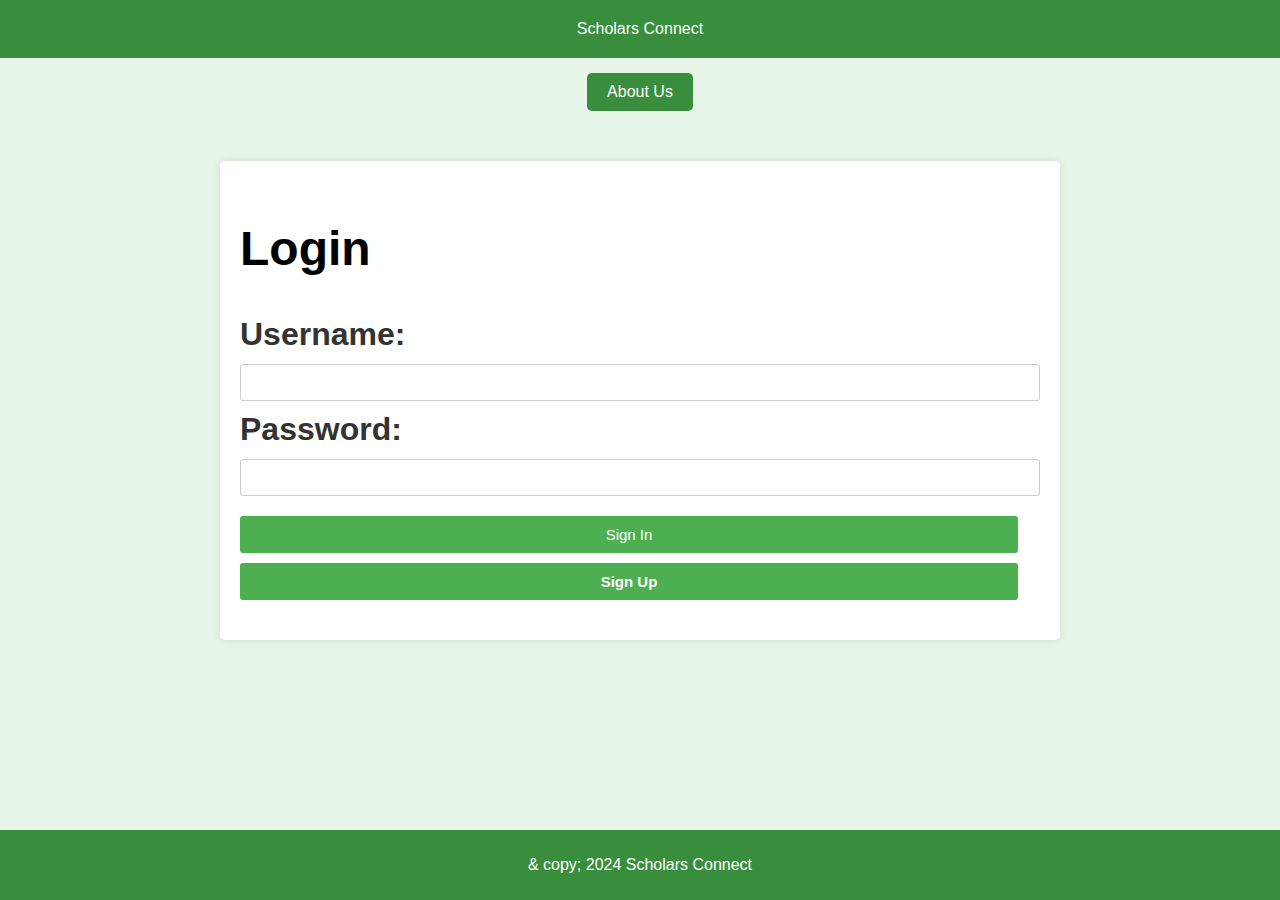
<file: index.html>
<!DOCTYPE html>
<html lang = "en";
<head>
    <meta charset = "UTF-8">
    <meta name = "viewport" content = "width=device-width, initial-scale=1.0">
    <title> Scholars Connect </title>
    <link rel="stylesheet" type="text/css" href="index.css" media="screen, print" />
</head>
<body>
    <header>
        Scholars Connect
    </header>
    <nav>
        <a href = "aboutBeforeLogin.html" > About Us </a>
    </nav>
    <h1>
        <section id = "login">
            <h2> Login </h2>
            <form id = "loginForm" action = "homeFeed.html" method = "post" onsubmit = "return validateForm()">
                <label for = "username"> Username: </label>
                <input type = "text" id = "username" name = "username" required>
                <label for = "password"> Password: </label>
                <input type = "text" id = "password" name = "password" required>
                <button type = "submit" class = "button" > Sign In </button>
                <a href = "signup.html"> Sign Up </a>     
            </form>
        </section>
    </h1>
    <script>
        function validateForm(){
            var username = document.getElementById('username').value.trim();
            var password = document.getElementById('password').value.trim();
            if (username === '' || password === ''){
                alert('Please fill in both username and password fields.');
                return false;
            }
            return true;
        }
    </script>
    <footer>
        <p> & copy; 2024 Scholars Connect </p>
    </footer>
</body>
</html>
</file>
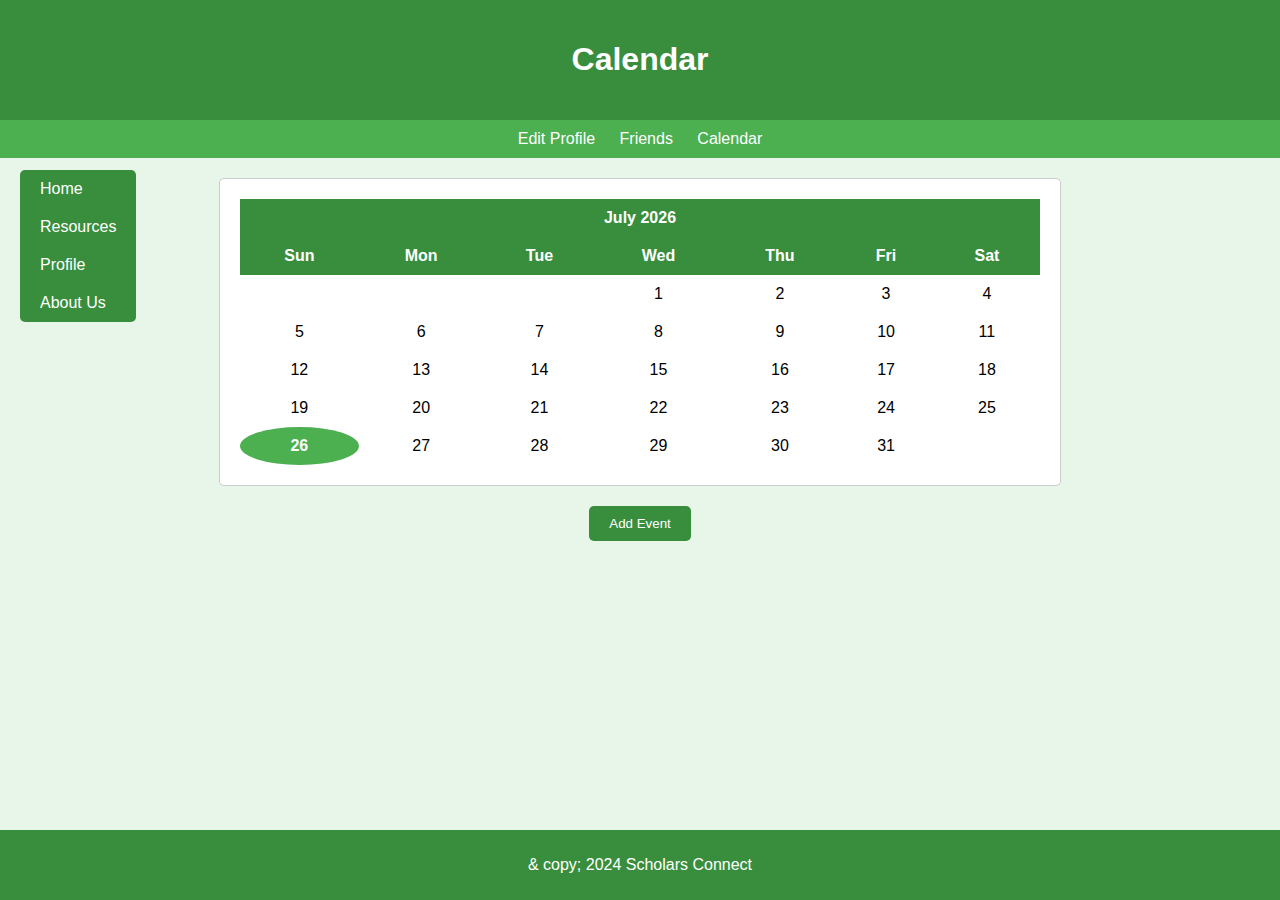
<file: calendar.html>
<!DOCTYPE html>
<html lang = "en">
<head>
    <meta charset = "UTF-8">
    <meta name = "viewport" content = "width=device-width, initial-scale=1.0">
    <title> Scholars Connect </title>
    <link rel="stylesheet" type="text/css" href="calendar.css" media="screen, print" />
</head>
<body>
    <header>
        <h1> Calendar </h1>
    </header>
    <nav id = "main-nav">
        <ul>
            <li><a href = "homeFeed.html"> Home </a></li>
            <li><a href = "resources.html"> Resources </a></li>
            <li><a href = "profile.html"> Profile </a></li>
            <li><a href = "about.html"> About Us </a></li>
        </ul>
    </nav>
    <nav id = "profile-nav">
        <ul>
            <li><a href = "editProfile.html"> Edit Profile </a></li>
            <li><a href = "friends.html"> Friends </a></li>
            <li><a href = "calendar.html"> Calendar </a></li>
        </ul>
    </nav>
    <div id = "calendar-container"> </div>
    <button id = "add-event" onclick = "toggleEventForm()"> Add Event </button>
    <div id = "event-form">
        <input type = "date" id = "date" placeholder = "Select Event Date: ">
        <input type = "time" id = "time" placeholder = "Select Event Time: ">
        <input type = "text" id = "title" placeholder = "Title: ">
        <button id = "submit" onclick = "toggleEventForm()"> Submit </button>
    </div>
    <script>
        //Data
        const cDate = new Date();
        const cDay = cDate.getDate();
        const cMonth = cDate.getMonth();
        const cYear = cDate.getFullYear();

        //Days in Month
        const daysInMonth = new Date(cYear, cMonth + 1, 0).getDate();
        let calendar = '<table>';
            calendar += '<tr><th colspan = "7">' + new Date(cYear, cMonth).toLocaleDateString('en-US', {month: 'long', year: 'numeric'}) + '</th></tr>';
            calendar += '<tr><th> Sun </th><th> Mon </th><th> Tue </th><th> Wed </th><th> Thu </th><th> Fri </th><th> Sat </th></tr>';
            calendar += '<tr>';
        let dayOfWeek = new Date(cYear, cMonth, 1).getDay();
        for(let i = 0; i < dayOfWeek; i++){
            calendar += '<td></td>';
        }
        for(let d = 1; d <= daysInMonth; d++){
            if(d === cDay){
                calendar += '<td class = "today">' + d + '</td>';
            } else{
                calendar += '<td>' + d + '</td>';
            }
            if(new Date(cYear, cMonth, d).getDay() === 6 && d != daysInMonth){
                calendar += '<tr></tr>';
            }
        }
        dayOfWeek = new Date(cYear, cMonth, daysInMonth).getDay();
        for(let i = dayOfWeek + 1; i < 7; i++){
            calendar += '<td></td>';
        }
        calendar += '</tr>';
        calendar += '</table>';
        document.getElementById('calendar-container').innerHTML = calendar;
        function toggleEventForm(){
            const form = document.getElementById('event-form');
            if (form.style.display === 'block'){
                form.style.display = 'none';
            } else{
                form.style.display = 'block';
            }
        }
        function addEvent(){
            const date = document.getElementById('date').value;
            const time = document.getElementById('time').value;
            const title = document.getElementById('title').value;
            const statement = date + ' at ' + time + ': ' + title;
            if (title.trim() !== ''){
                alert('Added: ' + statement);
                document.getElementById('date').value = '';
                document.getElementById('time').value = '';
                document.getElementById('title').value = '';
                toggleEventForm();
            } else{
                alert('Missing Input Field');
            }
        }
    </script>
    <footer>
        <p> & copy; 2024 Scholars Connect </p>
    </footer>
</body>
</html>
</file>
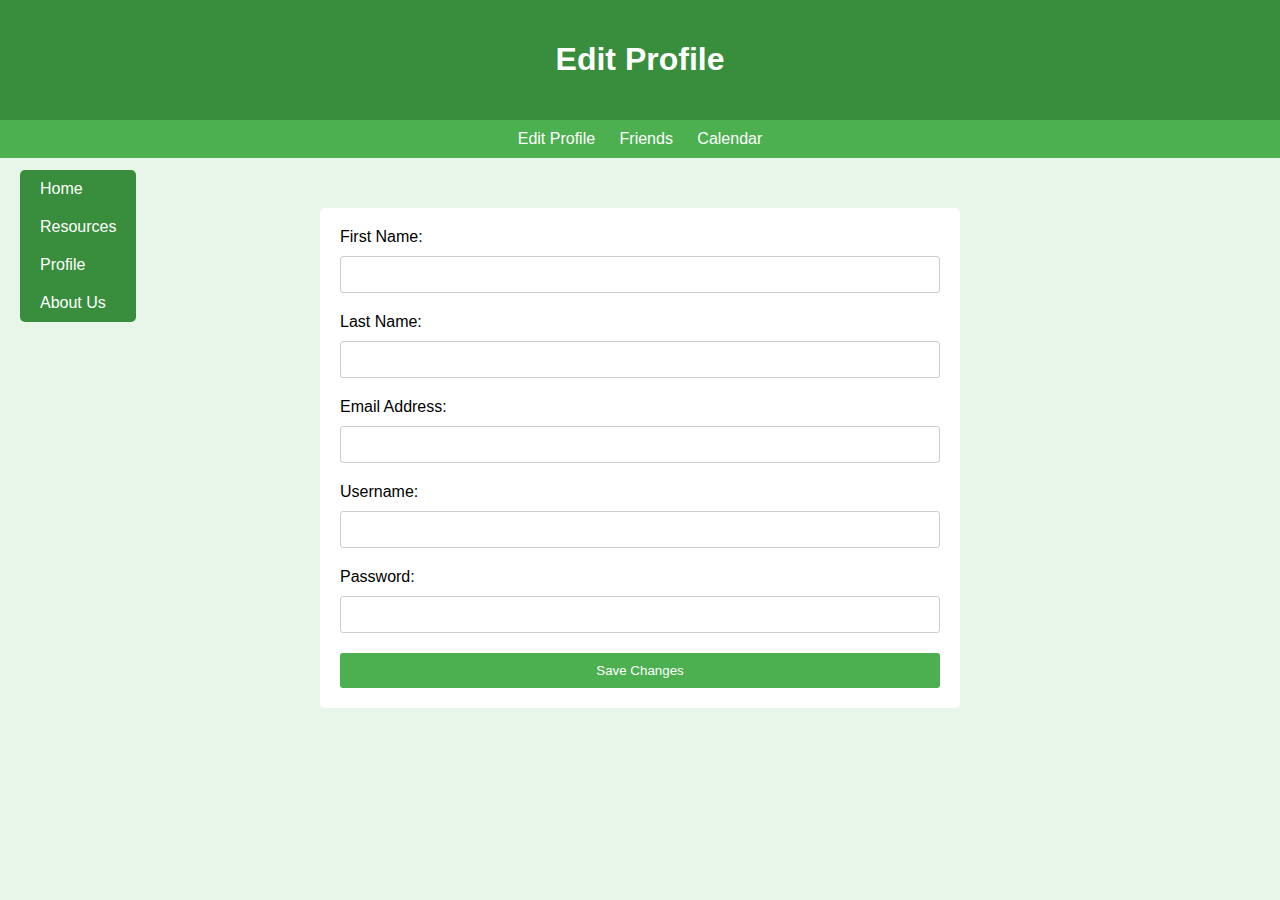
<file: editProfile.html>
<!DOCTYPE html>
<html lang = "en">
<head>
    <meta charset = "UTF-8">
    <meta name = "viewport" content = "width=device-width, initial-scale=1.0">
    <title> Scholars Connect </title>
    <link rel="stylesheet" type="text/css" href="editProfile.css" media="screen, print" />
</head>
<body>
    <header>
        <h1> Edit Profile </h1>
    </header>

    <nav id = "main-nav">
        <ul>
            <li><a href = "homeFeed.html"> Home </a></li>
            <li><a href = "resources.html"> Resources </a></li>
            <li><a href = "profile.html"> Profile </a></li>
            <li><a href = "about.html"> About Us </a></li>
        </ul>
    </nav>
    <nav id = "profile-nav">
        <ul>
            <li><a href = "editProfile.html"> Edit Profile </a></li>
            <li><a href = "friends.html"> Friends </a></li>
            <li><a href = "calendar.html"> Calendar </a></li>
        </ul>
    </nav>
    <section id = "editProfile">
        <form action = "profile.html" method = "POST">
            <label for = "firstname"> First Name: </label>
            <input type = "text" id = "firstname" name = "firstname" required>
            <label for = "lastname"> Last Name: </label>
            <input type = "text" id = "lastname" name = "lastname" required>
            <label for = "email"> Email Address: </label>
            <input type = "text" id = "email" name = "email" required>
            <label for = "username"> Username: </label>
            <input type = "text" id = "username" name = "username" required>
            <label for = "password"> Password: </label>
            <input type = "text" id = "password" name = "password" required>
            <button type = "submit"> Save Changes </button>
        </form>
    </section>
</body>
</file>
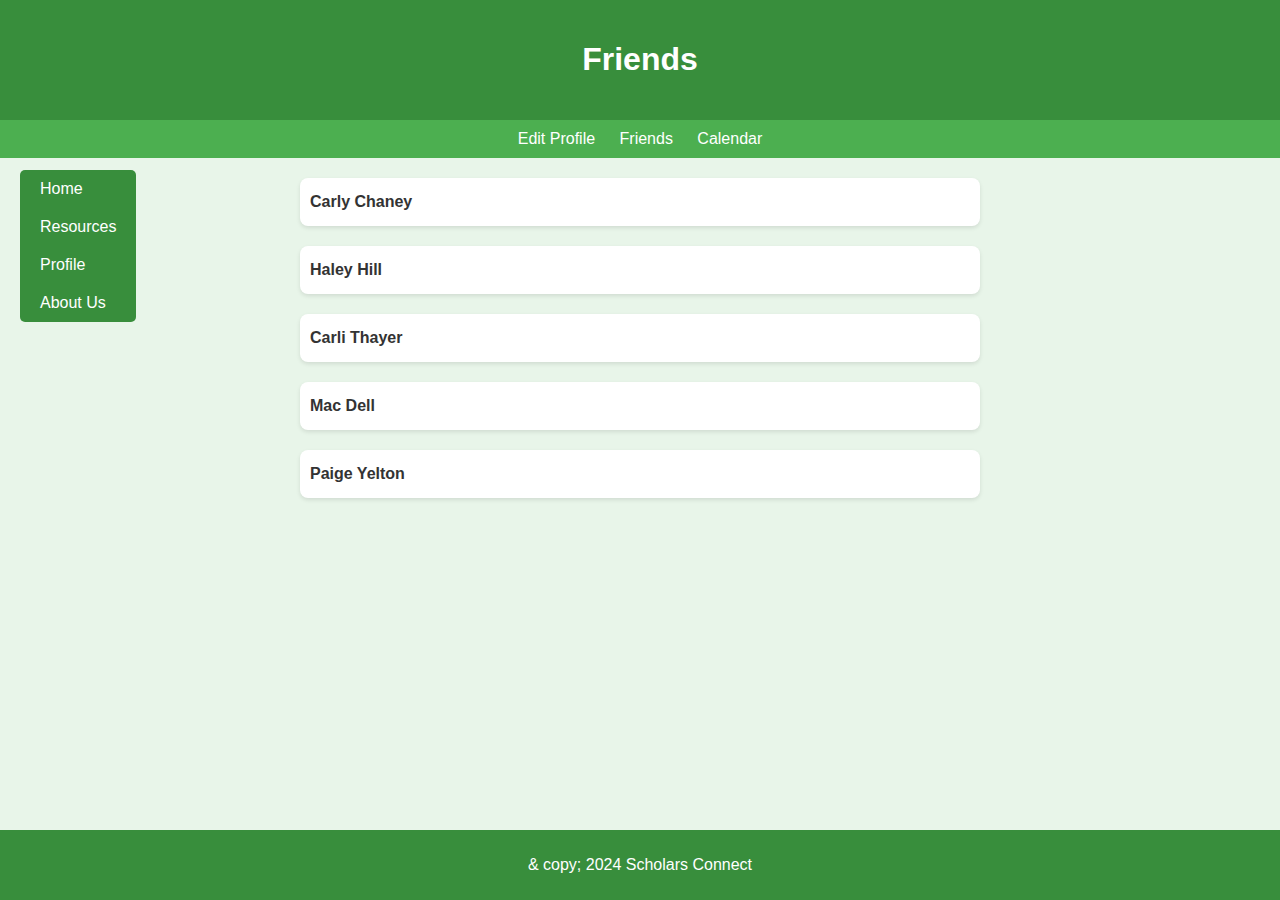
<file: friends.html>
<!DOCTYPE html>
<html lang = "en">
<head>
    <meta charset = "UTF-8">
    <meta name = "viewport" content = "width=device-width, initial-scale=1.0">
    <title> Scholars Connect </title>
    <link rel="stylesheet" type="text/css" href="friends.css" media="screen, print" />
</head>
<body>
    <header>
        <h1> Friends </h1>
    </header>
    <nav id = "main-nav">
        <ul>
            <li><a href = "homeFeed.html"> Home </a></li>
            <li><a href = "resources.html"> Resources </a></li>
            <li><a href = "profile.html"> Profile </a></li>
            <li><a href = "about.html"> About Us </a></li>
        </ul>
    </nav>
    <nav id = "profile-nav">
        <ul>
            <li><a href = "editProfile.html"> Edit Profile </a></li>
            <li><a href = "friends.html"> Friends </a></li>
            <li><a href = "calendar.html"> Calendar </a></li>
        </ul>
    </nav>
    <div id = "friends-container">
        <div class = "friend">
            <h2> Carly Chaney </h2>
        </div>
        <div class = "friend">
            <h2> Haley Hill </h2>
        </div>
        <div class = "friend">
            <h2> Carli Thayer </h2>
        </div>
        <div class = "friend">
            <h2> Mac Dell </h2>
        </div>
        <div class = "friend">
            <h2> Paige Yelton </h2>
        </div>
    </div>
    <footer>
        <p> & copy; 2024 Scholars Connect </p>
    </footer>
</body>
</html>
</file>
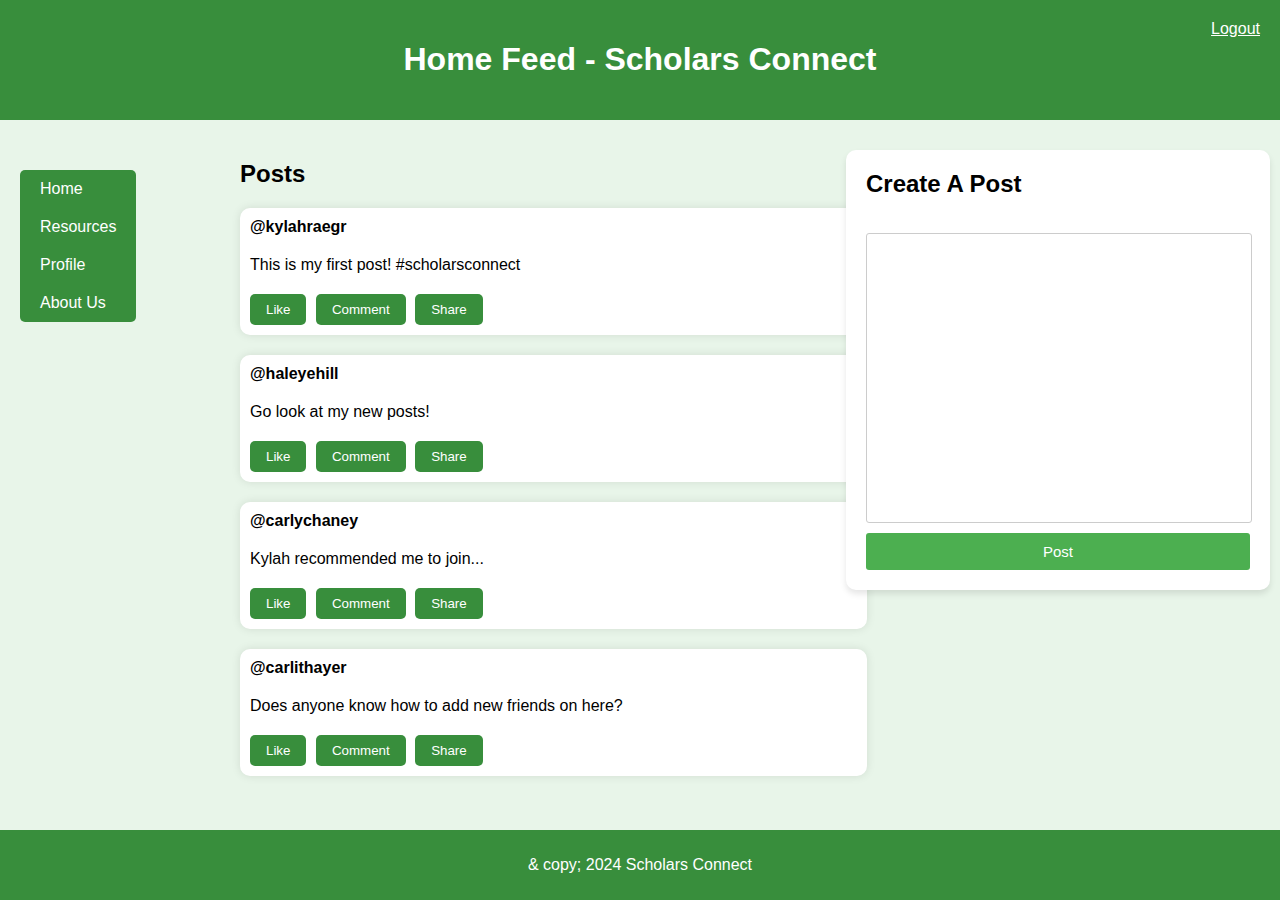
<file: homeFeed.html>
<!DOCTYPE html>
<html lang = "en">
<head>
    <meta charset = "UTF-8">
    <meta name = "viewport" content = "width=device-width, initial-scale = 1.0">
    <title> Scholars Connect </title>
    <link rel="stylesheet" type="text/css" href="homeFeed.css" media="screen, print" />
</head>
<body>
    <header>
        <h1> Home Feed - Scholars Connect </h1>
        <a href = "index.html" class="logout-button">Logout</a>
    </header>
    <nav>
        <ul>
            <li><a href = "homeFeed.html"> Home </a></li>
            <li><a href = "resources.html"> Resources </a></li>
            <li><a href = "profile.html"> Profile </a></li>
            <li><a href = "about.html"> About Us </a></li>
        </ul>
    </nav>
    <section id = "userPosts">
        <h2> Posts </h2>
        <div class = "post">
            <div class = "username">
                <p>@kylahraegr</p>
            </div>
            <div class = "content">
                <p>This is my first post! #scholarsconnect</p>
            </div>
            <div class = "footer">
                <button>Like</button>
                <button>Comment</button>
                <button>Share</button>
            </div>
        </div>
        <div class = "post">
            <div class = "username">
                <p>@haleyehill</p>
            </div>
            <div class = "content">
                <p>Go look at my new posts!</p>
            </div>
            <div class = "footer">
                <button>Like</button>
                <button>Comment</button>
                <button>Share</button>
            </div>
        </div>
        <div class = "post">
            <div class = "username">
                <p>@carlychaney</p>
            </div>
            <div class = "content">
                <p>Kylah recommended me to join...</p>
            </div>
            <div class = "footer">
                <button>Like</button>
                <button>Comment</button>
                <button>Share</button>
            </div>
        </div>
        <div class = "post">
            <div class = "username">
                <p>@carlithayer</p>
            </div>
            <div class = "content">
                <p>Does anyone know how to add new friends on here?</p>
            </div>
            <div class = "footer">
                <button>Like</button>
                <button>Comment</button>
                <button>Share</button>
            </div>
        </div>
    </section>
    <section id = "newPost">
        <h2> Create A Post </h2>
        <form action = "homeFeed.php" method = "post">
            <label for = "post"></label>
            <input type = "text" id = "post" name = "post" required>
            <button type = "post"> Post </button>    
        </form>
    </section>
    <footer>
        <p>& copy; 2024 Scholars Connect</p>
    </footer>
</body>
</html>
</file>
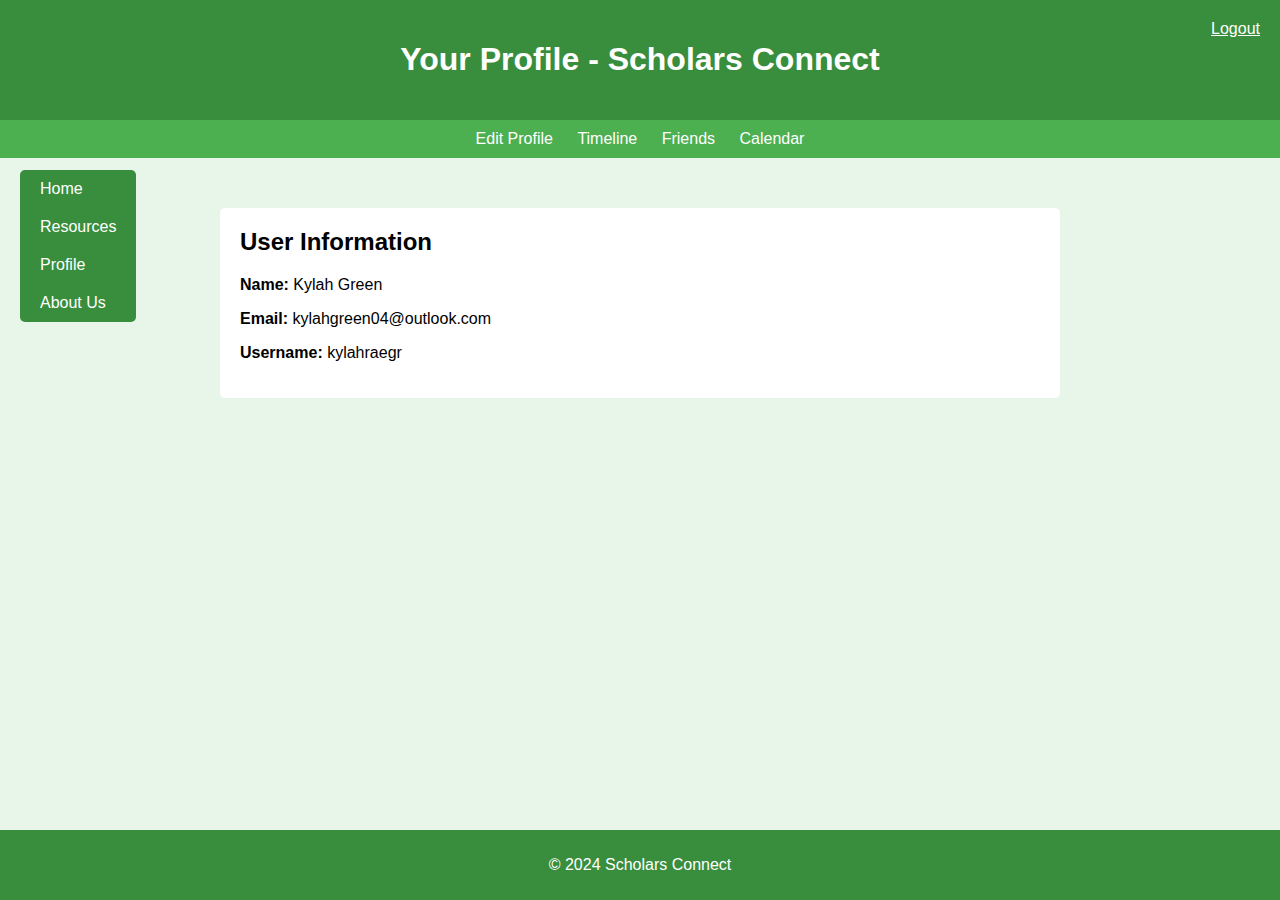
<file: profile.html>
<!DOCTYPE html>
<html lang = "en">
<head>
    <meta charset = "UTF-8">
    <meta name = "viewport" content = "width=device-width, initial-scale=1.0">
    <title> Scholars Connect </title>
    <link rel="stylesheet" type="text/css" href="profile.css" media="screen, print" />
</head>
<body>
    <header>
        <h1> Your Profile - Scholars Connect </h1>
        <a href = "index.html" class="logout-button">Logout</a>
    </header>
    <nav id = "main">
        <ul>
            <li><a href = "homeFeed.html"> Home </a></li>
            <li><a href = "resources.html"> Resources </a></li>
            <li><a href = "profile.html"> Profile </a></li>
            <li><a href = "about.html"> About Us </a></li>
        </ul>
    </nav>
    <nav id = "profile-nav">
        <ul>
            <li><a href = "editProfile.html"> Edit Profile </a></li>
            <li><a href = "timeline.html"> Timeline </a></li>
            <li><a href = "friends.html"> Friends </a></li>
            <li><a href = "calendar.html"> Calendar </a></li>
        </ul>
    </nav>
    <section id = "profile">
        <div class = "information">
            <h2> User Information </h2>
            <p><strong> Name: </strong> Kylah Green </p>
            <p><strong> Email: </strong> kylahgreen04@outlook.com </p>
            <p><strong> Username: </strong> kylahraegr </p>
        </div>
    </section>
    <footer>
        <p> &copy; 2024 Scholars Connect </p>
    </footer>
</body>
</html>
</file>
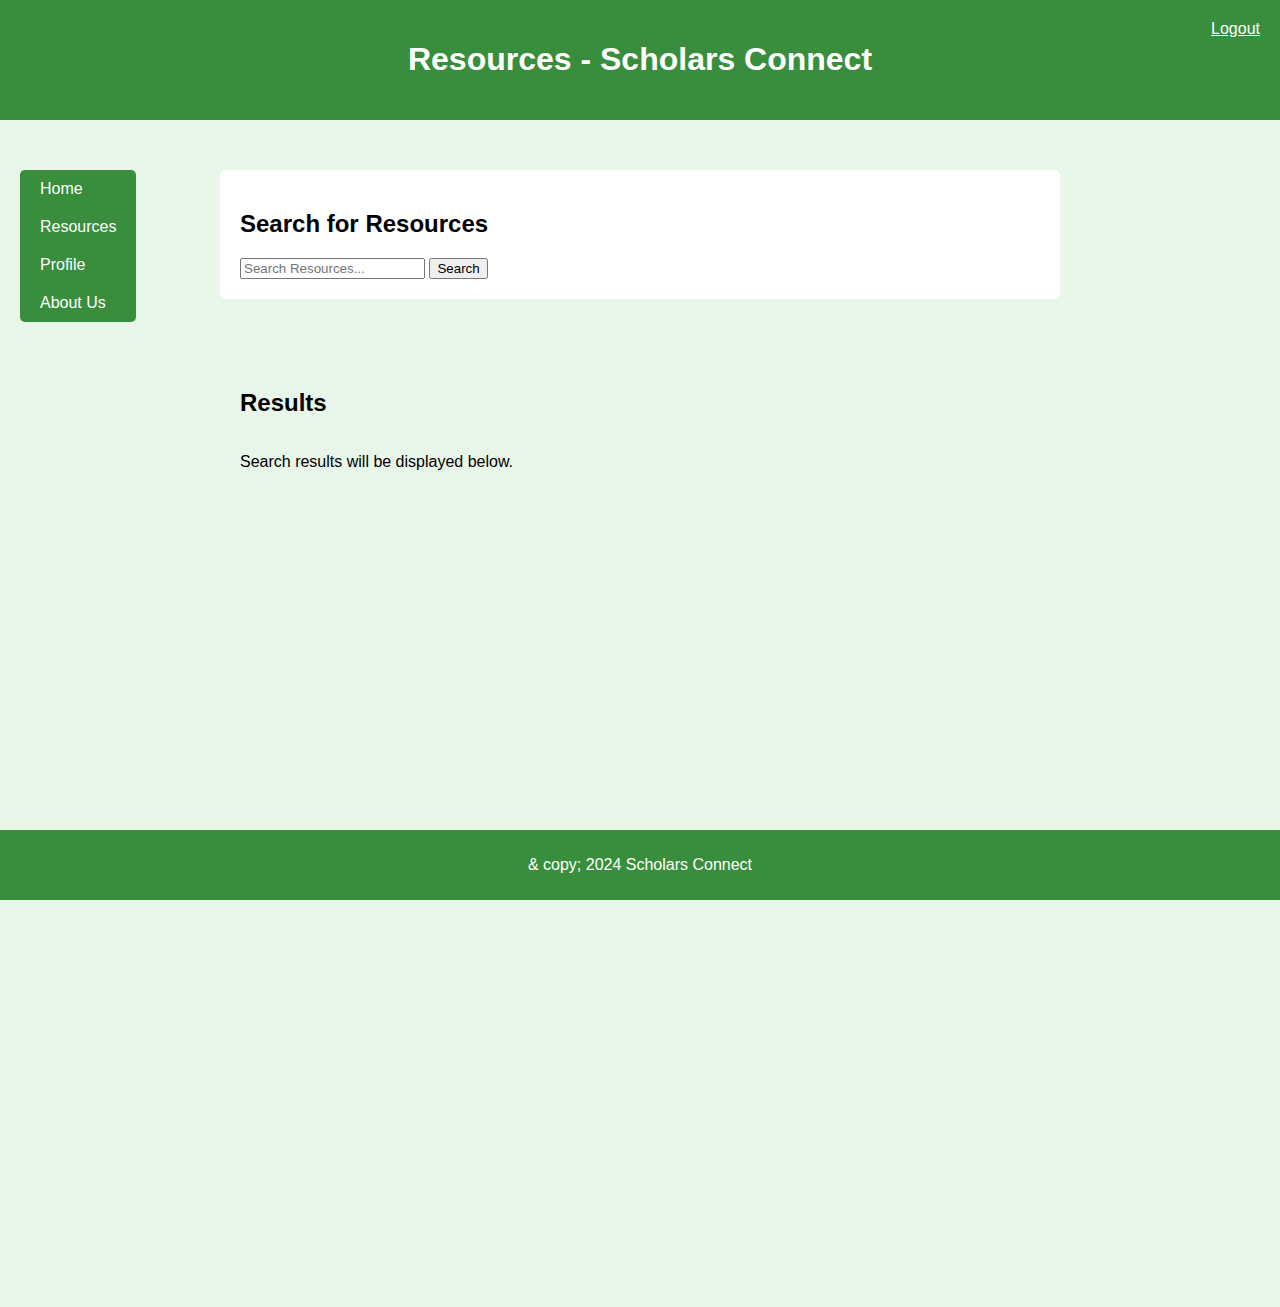
<file: resources.html>
<!DOCTYPE html>
<head>
    <meta charset = "UTF-8">
    <meta name = "viewport" content = "width = device-width, initial-scale = 1.0">
    <title> Scholars Connect </title>
    <link rel="stylesheet" type="text/css" href="resources.css" media="screen, print" />
</head>
<body>
    <header>
        <h1> Resources - Scholars Connect </h1>
        <a href = "index.html" class="logout-button">Logout</a>
    </header>
    <nav>
        <ul>
            <li><a href = "homeFeed.html"> Home </a></li>
            <li><a href = "resources.html"> Resources </a></li>
            <li><a href = "profile.html"> Profile </a></li>
            <li><a href = "about.html"> About Us </a></li>
        </ul>
    </nav>
    <section>
        <section id = "search">
            <h2>Search for Resources</h2>
            <form id = "searchForm">
                <input type = "text" id = "searchInput" name = "search" placeholder = "Search Resources...">
                <button type = "submit"> Search </button>
            </form>
        </section>
        <section id = "results">
            <h2> Results </h2>
            <p> Search results will be displayed below. </p>
            <iframe id = "searchResultsFrame" src = "" frameborder = "0"></iframe>
        </section>
    </section>
    <script>
        document.getElementById('searchForm').addEventListener('submit', function(event){
            event.preventDefault();
            var query = document.getElementById('searchInput').value.trim();
            if(query === ''){
                alert('Please enter a search query.');
                return;
            }
            var searchURL = 'https://www.bing.com/search?q=' + encodeURIComponent(query);
            document.getElementById('searchResultsFrame').src = searchURL;
        });
    </script>
    <footer>
        <p>& copy; 2024 Scholars Connect</p>
    </footer>
</body>
</html>
</file>
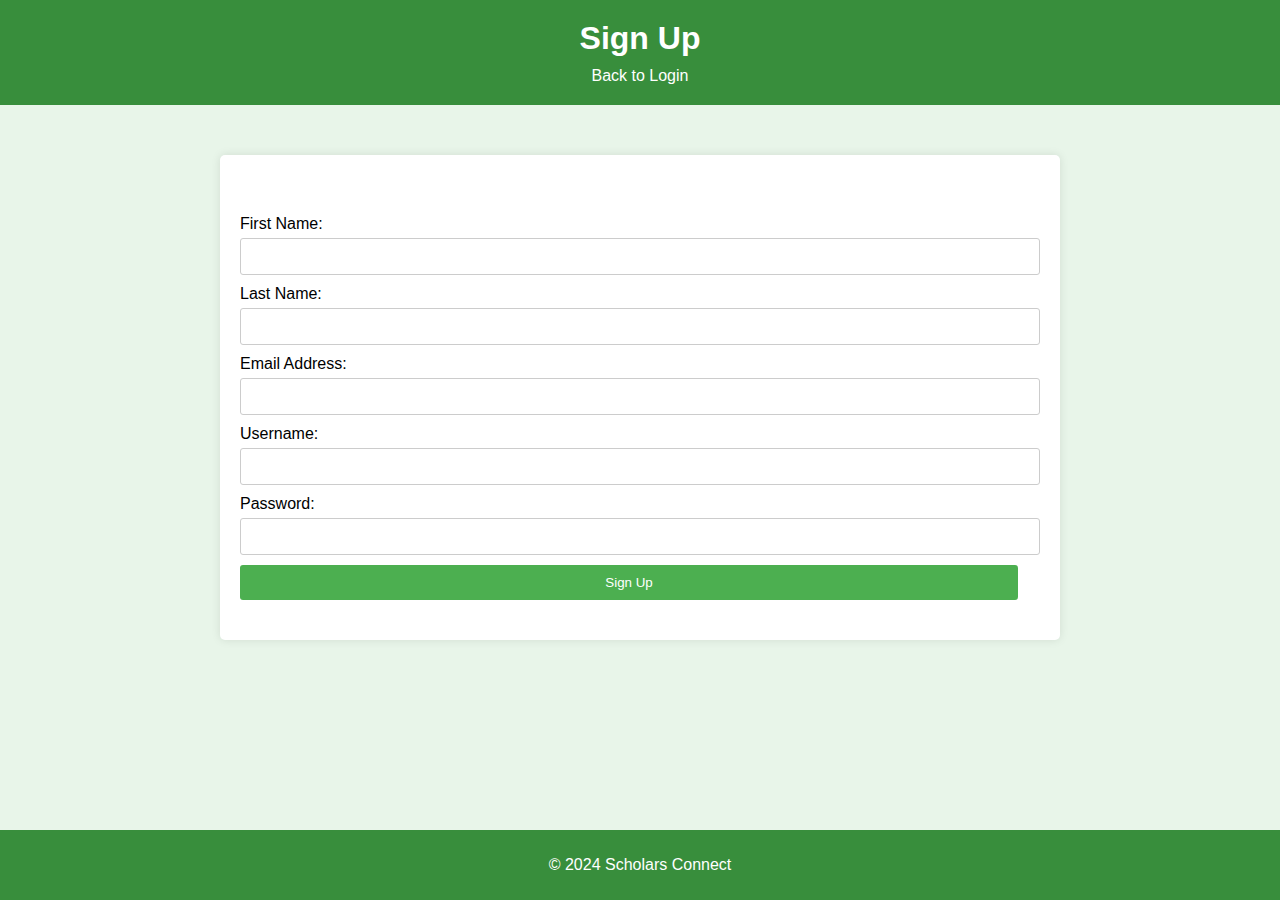
<file: signup.html>
<!DOCTYPE html>
<html lang = "en">
<head>
    <meta charset = "UTF-8">
    <meta name = "viewport" content = "width=device-width, initial-scale=1.0">
    <title> Sign Up - Scholars Connect </title>
    <link rel="stylesheet" type="text/css" href="signup.css" media="screen, print" />
</head>
<body>
    <header>
        <h1> Sign Up </h1>
        <a href = "index.html"> Back to Login </a>
    </header>
    <section id = "signup">
        <form id = "signUpForm" action = "homeFeed.html" method = "post" onsubmit = "return validateForm()">
            <label for = "firstname"> First Name: </label>   
            <input type = "text" id = "firstname" name = "firstname" required>
            <label for = "lastname"> Last Name: </label>   
            <input type = "text" id = "lastname" name = "lastname" required>
            <label for = "email"> Email Address: </label>
            <input type = "text" id = "email" name = "email" required>
            <label for = "username"> Username: </label>
            <input type = "text" id = "username" name = "username" required>
            <label for = "password"> Password: </label>
            <input type = "text" id = "password" name = "password" required>
            <button type = "submit"> Sign Up </button>
        </form>
    </section>
    <script>
        function validateForm(){
            var firstname = document.getElementById('firstname').value.trim();
            var lastname = document.getElementById('lastname').value.trim();
            var email = document.getElementById('email').value.trim();
            var username = document.getElementById('username').value.trim();
            var password = document.getElementById('password').value.trim();
            if (firstname === '' || lastname === '' || email === '' || username === '' || password === ''){
                alert('Please fill in all fields!');
                return false;
            }
            return true;
        }
    </script>
    <footer>
        <p> &copy; 2024 Scholars Connect </p>
    </footer>    
</body>
</html>
</file>
<file: index.css>
body {
    font-family: Arial, sans-serif;
    margin: 0;
    padding: 0;
    background-color: #e8f5e9;
}

header {
    background-color: #388e3c;
    color: #fff;
    padding: 20px;
    text-align: center;
}

nav{
    text-align: center;
    margin-bottom: 15px;
    margin-top: 15px;
}

nav a{
    display: inline-block;
    color: #fff;
    padding: 10px 20px;
    background-color: #388e3c;
    border-radius: 5px;
    text-decoration: none;
}

/* Section Styles */
#login {
    margin: 50px auto;
    padding: 20px;
    background-color: #fff;
    border-radius: 5px;
    width: 90%;
    max-width: 800px;
    box-shadow: 0px 0px 10px rgba(0, 0, 0, 0.1);
}

/* Form Styles */
form {
    margin-bottom: 20px;
    margin-top: 40px;
}

label {
    display: block;
    margin-bottom: 5px;
    color: #333;
}

input[type="text"], input[type="password"] {
    width: calc(100% - 22px);
    padding: 10px;
    margin-bottom: 10px;
    border: 1px solid #ccc;
    border-radius: 3px;
}

.button{
    width: calc(100% - 22px);
    padding: 10px;
    background-color: #4caf50;
    color: #fff;
    border: none;
    border-radius: 3px;
    cursor: pointer;
    display: block;
    text-align: center;
    text-decoration: none;
    margin-bottom: 10px;
    margin-top: 10px;
    font-size: 15px;
    box-sizing: border-box;
}

.button:hover{
    background-color: #388e3c;
}

a[href="signup.html"]{
    width: calc(100% - 22px); 
    padding: 10px;
    background-color: #4caf50; 
    color: #fff;
    border: none;
    border-radius: 3px;
    cursor: pointer;
    display: block; 
    text-align: center; 
    text-decoration: none; 
    margin-bottom: 10px;
    margin-top: 10px;
    font-size: 15px;
    box-sizing: border-box;
}

a[href="signup.html"]:hover{
    background-color: #388e3c;

}

/* Footer Styles */
footer {
    background-color: #388e3c;
    color: #fff;
    text-align: center;
    padding: 10px 0;
    position: fixed;
    bottom: 0;
    width: 100%;
}
</file>
<file: calendar.css>
body{
    font-family: Arial, sans-serif;
    margin: 0;
    padding: 0;
    background-color: #e8f5e9;
}

header{
    background-color: #388e3c;
    color: #fff;
    padding: 20px;
    text-align: center;
}

#main-nav {
    color: #fff;
    padding: 20px;
    width: fit-content;
    height: 100%;
    position: fixed;
    top: 150px;
    left: 0;
    overflow-y: auto;
}

#main-nav ul {
    list-style-type: none;
    padding: 0;
    margin: 0;
    background-color: #388e3c;
    border-radius: 5px;
}

#main-nav ul li a {
    display: block;
    color: #fff;
    padding: 10px 20px;
    text-decoration: none;
}

#main-nav ul li a:hover {
    background-color: #2e7d32;
    color: #fff;
}

#profile-nav {
    background-color: #4caf50;
    color: #fff;
    padding: 10px 0;
    text-align: center;
}

#profile-nav ul {
    list-style-type: none;
    margin: 0;
    padding: 0;
}

#profile-nav ul li {
    display: inline;
    margin-right: 20px;
}

#profile-nav ul li:last-child {
    margin-right: 0;
}

#profile-nav ul li a {
    color: #fff;
    text-decoration: none;
}

#profile-nav ul li a:hover {
    text-decoration: underline;
}

.timeline,
.friends,
.calendar {
    margin-top: 20px;
}

#calendar-container{
    width: 80%;
    max-width: 800px;
    margin: 20px auto;
    padding: 20px;
    border: 1px solid #ccc;
    border-radius: 5px;
    background-color: #fff;
}

#calendar-container table{
    width: 100%;
    border-collapse: collapse;
}

#calendar-container th{
    background-color: #388e3c;
    color: #fff;
    padding: 10px;
}

#calendar-container td{
    padding: 10px;
    text-align: center;
}

#calendar-container .today{
    background-color: #4caf50;
    color: #fff;
    font-weight: bold;
    border-radius: 50%;
}

#add-event{
    display: block;
    margin: 20px auto;
    padding: 10px 20px;
    background-color: #388e3c;
    color: #fff;
    border: none;
    border-radius: 5px;
    cursor: pointer;
}

#add-event:hover{
    background-color: #2e7d32;
}

#event-form{
    display: none;
    margin: 20px auto;
    padding: 20px;
    border: 1px solid #ccc;
    border-radius: 5px;
    background-color: #fff;
    box-shadow: 0 0 10px rgba(0, 0, 0, 0.1);
    width: 80%;
    max-width: 500px;
    margin-bottom: 60px;
}

#title{
    margin-bottom: 20px;
}

#event-form input[type = "date"], #event-form input[type = "time"], #event-form input[type = "title"]{
    width: calc(100% - 20px);
    margin-bottom: 10px;
    padding: 10px;
    border: 1px solid #ccc;
    border-radius: 5px;
    box-sizing: border-box;
}

#submit{
    width: 100%;
    padding: 10px;
    background-color: #388e3c;
    color: #fff;
    border: none;
    border-radius: 5px;
    cursor: pointer;
}

#submit:hover{
    background-color: #237d32;
}

footer{
    background-color: #388e3c;
    color: #fff;
    text-align: center;
    padding: 10px 0;
    position: fixed;
    bottom: 0;
    width: 100%;
}
</file>
<file: editProfile.css>
body{
    font-family: Arial, sans-serif;
    margin: 0;
    padding: 0;
    background-color: #e8f5e9;
}

header{
    background-color: #388e3c;
    color: #fff;
    padding: 20px;
    text-align: center;
}

#main-nav {
    color: #fff;
    padding: 20px;
    width: fit-content;
    height: 100%;
    position: fixed;
    top: 150px;
    left: 0;
    overflow-y: auto;
}

#main-nav ul {
    list-style-type: none;
    padding: 0;
    margin: 0;
    background-color: #388e3c;
    border-radius: 5px;
}

#main-nav ul li a {
    display: block;
    color: #fff;
    padding: 10px 20px;
    text-decoration: none;
}

#main-nav ul li a:hover {
    background-color: #2e7d32;
    color: #fff;
}

#profile-nav {
    background-color: #4caf50;
    color: #fff;
    padding: 10px 0;
    text-align: center;
}

#profile-nav ul {
    list-style-type: none;
    margin: 0;
    padding: 0;
}

#profile-nav ul li {
    display: inline;
    margin-right: 20px;
}

#profile-nav ul li:last-child {
    margin-right: 0;
}

#profile-nav ul li a {
    color: #fff;
    text-decoration: none;
}

#profile-nav ul li a:hover {
    text-decoration: underline;
}

.timeline,
.friends,
.calendar {
    margin-top: 20px;
}

#editProfile{
    margin: 50px auto;
    padding: 20px;
    background-color: #fff;
    border-radius: 5px;
    width: 90%;
    max-width: 600px;
}

#editProfile form{
    display: flex;
    flex-direction: column;
}

#editProfile form label{
    margin-bottom: 10px;
}

#editProfile form input[type="text"], #editProfile form input[type="email"], #editProfile form input[type="password"]{
    padding: 10px;
    margin-bottom: 20px;
    border: 1px solid #ccc;
    border-radius: 3px;
}

#editProfile form button[type="submit"]{
    padding: 10px;
    background-color: #4caf50;
    color: #fff;
    border: none;
    border-radius: 3px;
    cursor: pointer;
}

#editProfile form button[type="submit"]:hover{
    background-color: #388e3c;
}

footer{
    background-color: #388e3c;
    color: #fff;
    text-align: center;
    padding: 10px 0;
    position: fixed;
    bottom: 0;
    width: 100%;
}
</file>
<file: friends.css>
body{
    font-family: Arial, sans-serif;
    margin: 0;
    padding: 0;
    background-color: #e8f5e9;
}

header{
    background-color: #388e3c;
    color: #fff;
    padding: 20px;
    text-align: center;
}

#main-nav {
    color: #fff;
    padding: 20px;
    width: fit-content;
    height: 100%;
    position: fixed;
    top: 150px;
    left: 0;
    overflow-y: auto;
    float: left;
}

#main-nav ul {
    list-style-type: none;
    padding: 0;
    margin: 0;
    background-color: #388e3c;
    border-radius: 5px;
}

#main-nav ul li a {
    display: block;
    color: #fff;
    padding: 10px 20px;
    text-decoration: none;
}

#main-nav ul li a:hover {
    background-color: #2e7d32;
    color: #fff;
}

#profile-nav {
    background-color: #4caf50;
    color: #fff;
    padding: 10px 0;
    text-align: center;
}

#profile-nav ul {
    list-style-type: none;
    margin: 0;
    padding: 0;
}

#profile-nav ul li {
    display: inline;
    margin-right: 20px;
}

#profile-nav ul li:last-child {
    margin-right: 0;
}

#profile-nav ul li a {
    color: #fff;
    text-decoration: none;
}

#profile-nav ul li a:hover {
    text-decoration: underline;
}

.timeline,
.friends,
.calendar {
    margin-top: 20px;
}

.friends-container{
    display: flex;
    padding: 20px;
    align-items: flex-start;
}

.friend{
    background-color: #fff;
    border-radius: 8px;
    padding: 10px;
    box-shadow: 0 2px 4px rgba(0, 0, 0, 0.1);
    text-align: left;
    margin-right: 300px;
    margin-left: 300px;
    margin-top: 20px;
}

.friend h2{
    color: #333;
    font-size: 16px;
    margin: 5px 0;
}

footer{
    background-color: #388e3c;
    color: #fff;
    text-align: center;
    padding: 10px 0;
    position: fixed;
    bottom: 0;
    width: 100%;
}
</file>
<file: homeFeed.css>
body{
    font-family: Arial, sans-serif;
    margin: 0;
    padding: 0;
    background-color: #e8f5e9;
}

header{
    background-color: #388e3c;
    color: #fff;
    padding: 20px;
    text-align: center;
}

nav{
    color: #fff;
    padding: 20px;
    width: fit-content;
    height: 100%;
    position: fixed;
    top: 150px;
    left: 0;
    overflow-y: auto;
}

nav ul li a{
    display: block;
    color: #fff;
    padding: 10px 20px;
    text-decoration: none;
}

nav ul li a:hover{
    background-color: #2e7d32;
    color: #fff;
}

nav ul{
    list-style-type: none;
    padding: 0;
    margin: 0;
    background-color: #388e3c;
    border-radius: 5px;
}


#homepage{
    margin: 50px auto;
    padding: 20px;
    background-color: #fff;
    border-radius: 5px;
    width: 90%;
    max-width: 800px;
}

#userPosts{
    margin-left: 220px;
    padding: 20px;
    display: flex;
    flex-direction: column;
    float: left;
    width: 70%;
}

.post{
    width: 70%;
    max-width: 800px;
    background-color: #fff;
    border-radius: 10px;
    margin-bottom: 20px;
    box-shadow: 0 0 10px rgba(0, 0, 0, 0.1);
}

.username{
    display: flex;
    align-items: center;
    padding: 10px;
}

.username p{
    margin: 0;
    font-weight: bold;
}

.content{
    padding: 10px;
}

.content p{
    margin: 0;
}

.footer{
    padding: 10px;
}

.footer button{
    padding: 8px 16px;
    border: none;
    border-radius: 5px;
    background-color: #388e3c;
    color: #fff;
    cursor: pointer;
    margin-right: 5px;
}

.footer button:hover{
    background-color: #2e7d32;
}

.logout-button{
    position: absolute;
    top: 20px;
    right: 20px;
    color: #fff;
    text-decoration: none;
}

.logout-button{
    text-decoration: underline;
}

#newPost{
    width: 30%;
    position: absolute;
    top: 0;
    right: 0;
    height: 400px;
    margin-top: 150px;
    margin-right: 10px;
    padding: 20px;
    background-color: #fff;
    border-radius: 10px;
    box-shadow: 0 4px 6px rgba(0, 0, 0, 0.1);
    display: flex;
    flex-direction: column;
}

#newPost h2{
    margin-top: 0;
}

#newPost form{
    margin-top: 10px;
    flex: 1;
    display: flex;
    flex-direction: column;
}

#newPost label{
    display: block;
    margin-bottom: 5px;
    color: #333;
}

#newPost input[type="text"]{
    width: 100%;
    padding: 10px;
    margin-bottom: 10px;
    border: 1px solid #ccc;
    border-radius: 3px;
    flex: 1;
    resize: vertical;
    width: calc(100% - 20px);
}

#newPost button[type="post"]{
    width: 100%;
    padding: 10px;
    background-color: #4caf50;
    color: #fff;
    border: none;
    border-radius: 3px;
    cursor: pointer;
    text-align: center;
    font-size: 15px;
}

#newPost button[type="post"]:hover{
    background-color: #388e3c;
}

footer{
    background-color: #388e3c;
    color: #fff;
    text-align: center;
    padding: 10px 0;
    position: fixed;
    bottom: 0;
    width: 100%;
}
</file>
<file: profile.css>
body{
    font-family: Arial, sans-serif;
    margin: 0;
    padding: 0;
    background-color: #e8f5e9;
}

header{
    background-color: #388e3c;
    color: #fff;
    padding: 20px;
    text-align: center;
}

#main {
    color: #fff;
    padding: 20px;
    width: fit-content;
    height: 100%;
    position: fixed;
    top: 150px;
    left: 0;
    overflow-y: auto;
}

#main ul {
    list-style-type: none;
    padding: 0;
    margin: 0;
    background-color: #388e3c;
    border-radius: 5px;
}

#main ul li a {
    display: block;
    color: #fff;
    padding: 10px 20px;
    text-decoration: none;
}

#main ul li a:hover {
    background-color: #2e7d32;
    color: #fff;
}

#profile-nav {
    background-color: #4caf50;
    color: #fff;
    padding: 10px 0;
    text-align: center;
}

#profile-nav ul {
    list-style-type: none;
    margin: 0;
    padding: 0;
}

#profile-nav ul li {
    display: inline;
    margin-right: 20px;
}

#profile-nav ul li:last-child {
    margin-right: 0;
}

#profile-nav ul li a {
    color: #fff;
    text-decoration: none;
}

#profile-nav ul li a:hover {
    text-decoration: underline;
}

#profile{
    margin: 50px auto;
    padding: 20px;
    background-color: #fff;
    border-radius: 5px;
    width: 90%;
    max-width: 800px;
}

#profile h2{
    margin-top: 0;
}

.profile-information{
    margin-bottom: 20px;
}

.profile-information p{
    margin: 5px 0;
}

.timeline, .friends, .calendar{
    margin-top: 20px;
}

.logout-button{
    position: absolute;
    top: 20px;
    right: 20px;
    color: #fff;
    text-decoration: none;
}

.logout-button{
    text-decoration: underline;
}

footer{
    background-color: #388e3c;
    color: #fff;
    text-align: center;
    padding: 10px 0;
    position: fixed;
    bottom: 0;
    width: 100%;
}
</file>
<file: resources.css>
body{
    font-family: Arial, sans-serif;
    margin: 0;
    padding: 0;
    background-color: #e8f5e9;
}

header{
    background-color: #388e3c;
    color: #fff;
    padding: 20px;
    text-align: center;
}

nav{
    color: #fff;
    padding: 20px;
    width: fit-content;
    height: 100%;
    position: fixed;
    top: 150px;
    left: 0px;
    overflow-y: auto;
}

nav ul li a{
    display: block;
    color: #fff;
    padding: 10px 20px;
    text-decoration: none;
}

nav ul li a:hover{
    background-color: #2e7d32;
    color: #fff;
}

nav ul{
    list-style-type: none;
    padding: 0;
    margin: 0;
    background-color: #388e3c;
    border-radius: 5px;
}

#search{
    margin: 50px auto;
    padding: 20px;
    background-color: #fff;
    border-radius: 5px;
    width: 90%;
    max-width: 800px;
}

#results{
    margin-left: 220px;
    padding: 20px;
    display: flex;
    flex-direction: column;
}

.resource{
    width: 70%;
    max-width: 800px;
    background-color: #fff;
    border-radius: 10px;
    margin-bottom: 20px;
    box-shadow: 0 0 10px rgba(0, 0, 0, 0.1);
}

.resource h3{
    padding: 10px;
    margin: 0;
    font-weight: bold;
}

.resource p{
    padding: 10px;
    margin: 0;
}

.resource a{
    display: block;
    padding: 10px;
    text-decoration: none;
    color: #388e3c;
    font-weight: bold;
}

.resource a:hover{
    background-color: #e8f5e9;
}

.logout-button{
    position: absolute;
    top: 20px;
    right: 20px;
    color: #fff;
    text-decoration: none;
}

.logout-button{
    text-decoration: underline;
}

#searchResultsFrame{
    width: 100%;
    height: 800px;
    border: none;
}

footer{
    background-color: #388e3c;
    color: #fff;
    text-align: center;
    padding: 10px 0;
    position: fixed;
    bottom: 0;
    width: 100%;
}
</file>
<file: signup.css>
body{
    font-family: Arial, sans-serif;
    margin: 0;
    padding: 0;
    background-color: #e8f5e9;
}

header{
    background-color: #388e3c;
    color: #fff;
    padding: 20px;
    text-align: center;
}

header h1{
    margin: 0;
}

header a{
    color: #fff;
    text-decoration: none;
    margin-top: 10px;
    display: block;
}

#signup{
    margin: 50px auto;
    padding: 20px;
    background-color: #fff;
    border-radius: 5px;
    width: 90%;
    max-width: 800px;
    box-shadow: 0px 0px 10px rgba(0, 0, 0, 0.1);
}

a[href="homeFeed.html"]{
    width: calc(100% - 22px); 
    padding: 10px;
    background-color: #4caf50; 
    color: #fff;
    border: none;
    border-radius: 3px;
    cursor: pointer;
    display: block; 
    text-align: center; 
    text-decoration: none; 
    margin-bottom: 10px;
    margin-top: 10px;
    font-size: 15px;
    box-sizing: border-box;
}

form{
    margin-bottom: 20px;
    margin-top: 40px;
}

label{
    display: block;
    margin-bottom: 5px;
}

input[type="text"], input[type="firstname"], input[type="lastname"], input[type="email"],
input[type="username"], input[type="password"]{
    width: calc(100% - 22px);
    padding: 10px;
    margin-bottom: 10px;
    border: 1px solid #ccc;
    border-radius: 3px;
}

button[type="submit"]{
    width: calc(100% - 22px);
    padding: 10px;
    background-color: #4caf50;
    color: #fff;
    border: none;
    border-radius: 3px;
    cursor: pointer;
}

button[type="submit"]:hover{
    background-color: #388e3c;
}

footer{
    background-color: #388e3c;
    color: #fff;
    text-align: center;
    padding: 10px 0;
    position: fixed;
    bottom: 0;
    width: 100%;
}
</file>
